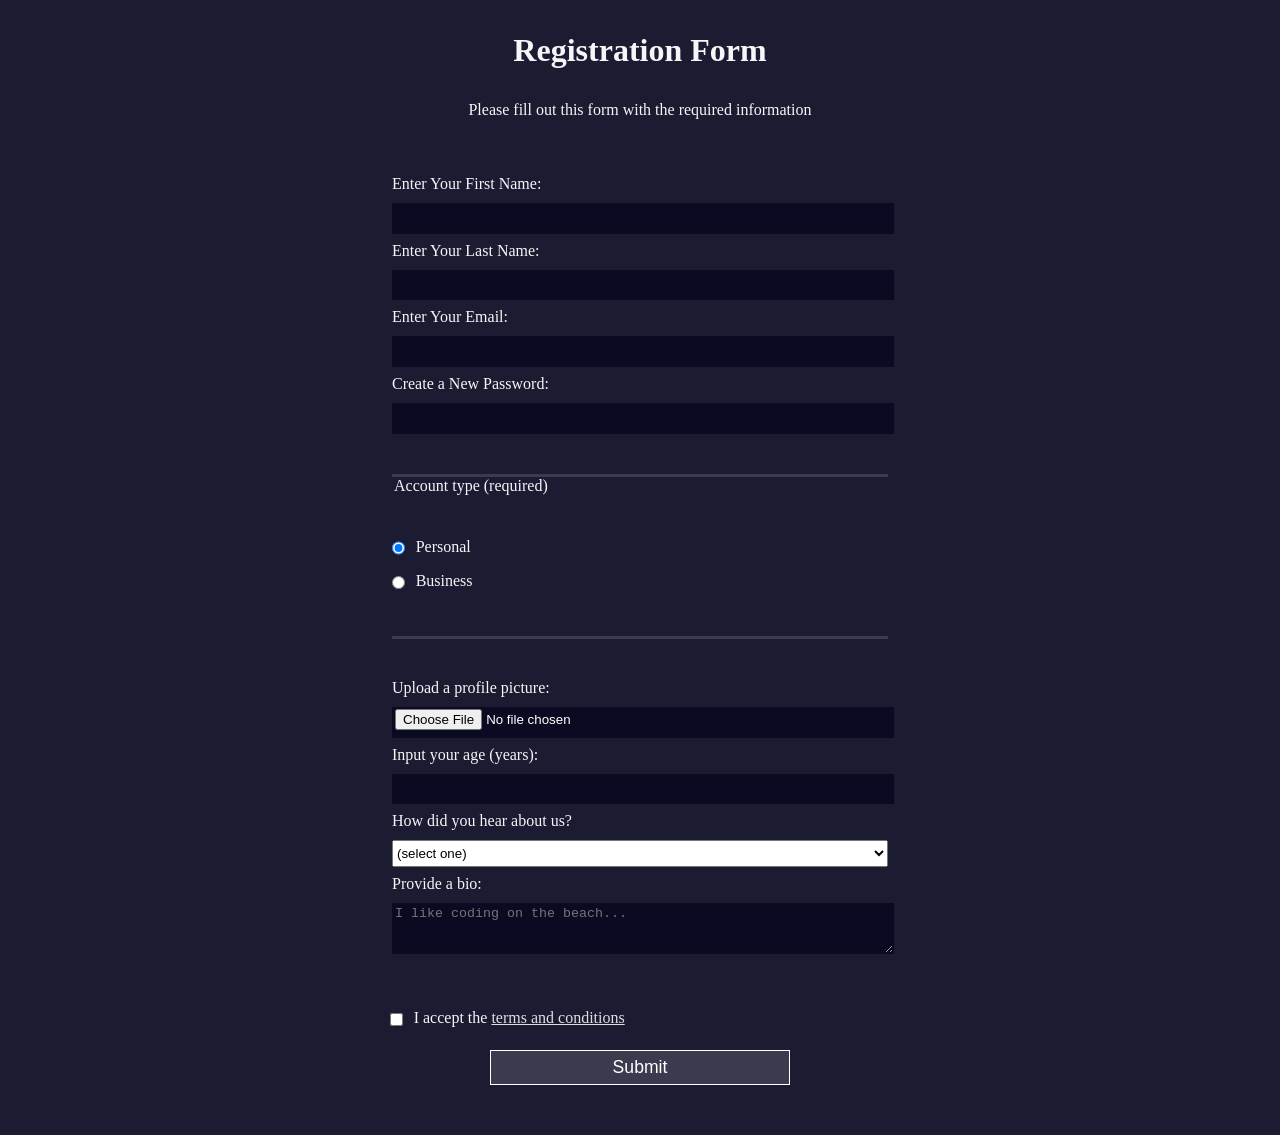
<file: registration form/form.html>
<!DOCTYPE html>
<html lang="en">
  <head>
    <meta charset="UTF-8">
    <title>Registration Form</title>
    <link rel="stylesheet" href="styles.css" />
  </head>
  <body>
    <h1>Registration Form</h1>
    <p>Please fill out this form with the required information</p>
    <form method="post" action='https://register-demo.freecodecamp.org'>
      <fieldset>
        <label for="first-name">Enter Your First Name: <input id="first-name" name="first-name" type="text" required /></label>
        <label for="last-name">Enter Your Last Name: <input id="last-name" name="last-name" type="text" required /></label>
        <label for="email">Enter Your Email: <input id="email" name="email" type="email" required /></label>
        <label for="new-password">Create a New Password: <input id="new-password" name="new-password" type="password" pattern="[a-z0-5]{8,}" required /></label>
      </fieldset>
      <fieldset>
        <legend>Account type (required)</legend>
        <label for="personal-account"><input id="personal-account" type="radio" name="account-type" class="inline" checked /> Personal</label>
        <label for="business-account"><input id="business-account" type="radio" name="account-type" class="inline" /> Business</label>
      </fieldset>
      <fieldset>
        <label for="profile-picture">Upload a profile picture: <input id="profile-picture" type="file" name="file" /></label>
        <label for="age">Input your age (years): <input id="age" type="number" name="age" min="13" max="120" /></label>
        <label for="referrer">How did you hear about us?
          <select id="referrer" name="referrer">
            <option value="">(select one)</option>
            <option value="1">freeCodeCamp News</option>
            <option value="2">freeCodeCamp YouTube Channel</option>
            <option value="3">freeCodeCamp Forum</option>
            <option value="4">Other</option>
          </select>
        </label>
        <label for="bio">Provide a bio:
          <textarea id="bio" name="bio" rows="3" cols="30" placeholder="I like coding on the beach..."></textarea>
        </label>
      </fieldset>
      <label for="terms-and-conditions">
        <input class="inline" id="terms-and-conditions" type="checkbox" required name="terms-and-conditions" /> I accept the <a href="https://www.freecodecamp.org/news/terms-of-service/">terms and conditions</a>
      </label>
      <input type="submit" value="Submit" />
    </form>
  </body>
</html>
</file>
<file: registration form/styles.css>
body {
  width: 100%;
  height: 100vh;
  margin: 0;
  background-color: #1b1b32;
  color: #f5f6f7;
  font-family: Tahoma;
  font-size: 16px;
}

h1, p {
  margin: 1em auto;
  text-align: center;
}

form {
  width: 60vw;
  max-width: 500px;
  min-width: 300px;
  margin: 0 auto;
  padding-bottom: 2em;
}

fieldset {
  border: none;
  padding: 2rem 0;
  border-bottom: 3px solid #3b3b4f;
}

fieldset:last-of-type {
  border-bottom: none;
}

label {
  display: block;
  margin: 0.5rem 0;
}

input,
textarea,
select {
  margin: 10px 0 0 0;
  width: 100%;
  min-height: 2em;
}

input, textarea {
  background-color: #0a0a23;
  border: 1px solid #0a0a23;
  color: #ffffff;
}

.inline {
  width: unset;
  margin: 0 0.5em 0 0;
  vertical-align: middle;
}

input[type="submit"] {
  display: block;
  width: 60%;
  margin: 1em auto;
  height: 2em;
  font-size: 1.1rem;
  background-color: #3b3b4f;
  border-color: white;
  min-width: 300px;
}

input[type="file"] {
  padding: 1px 2px;
}

a {
  color: #dfdfe2;
}
</file>
